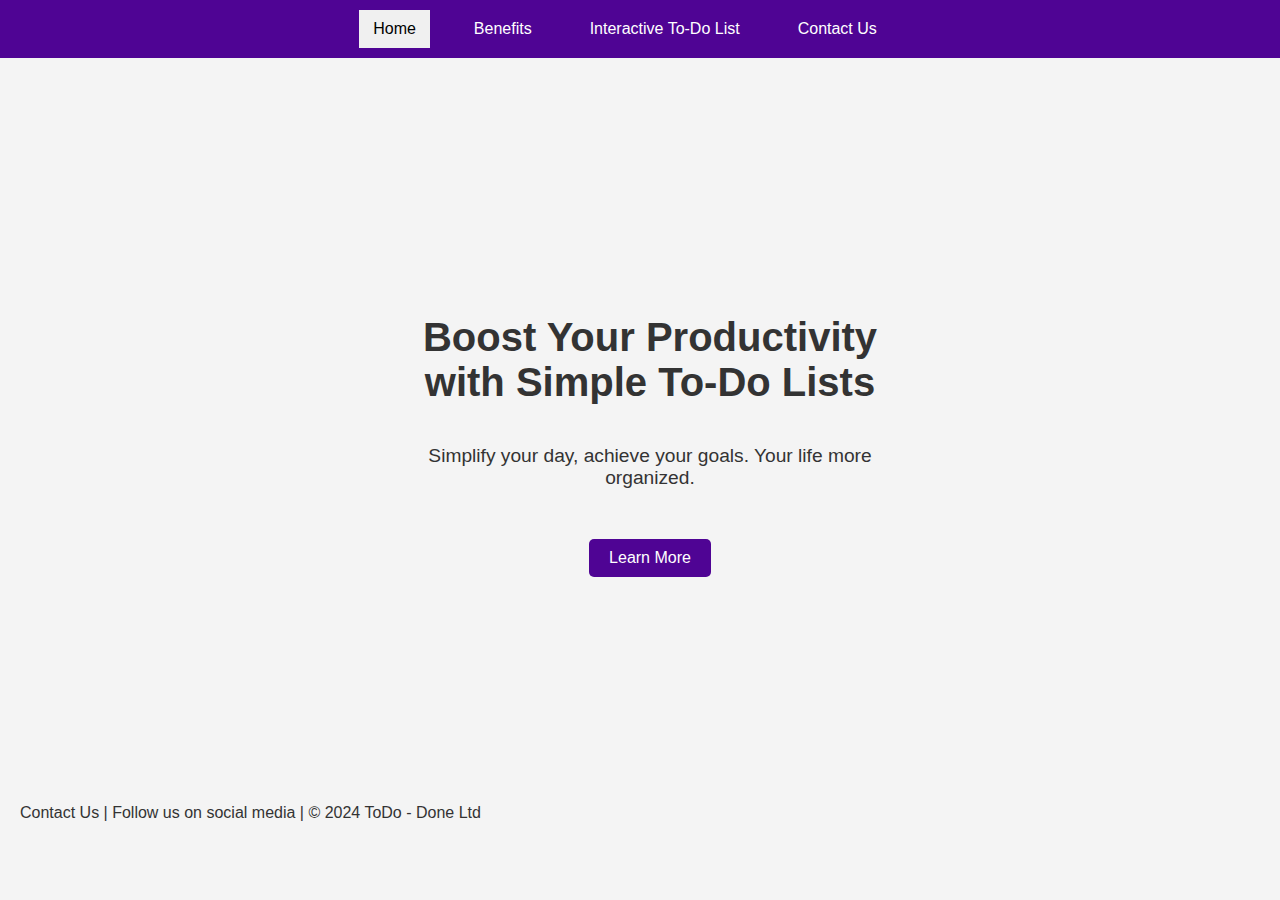
<file: index.html>
<!DOCTYPE html>
<html lang="en">

<head>
    <meta charset="UTF-8" />
    <meta name="viewport" content="width=device-width, initial-scale=1.0" />
    <link rel="stylesheet" href="css/style.css" />
    <title>Todo- Done</title>
</head>

<body>
    <!-- Header section with navigation menu -->
    <header>
        <div class="nav">
            <ul>
                <li class="nav-item"><a href="index.html">Home</a></li>
                <li class="nav-item"><a href="benefits.html">Benefits</a></li>
                <li class="nav-item"><a href="todoList.html">Interactive To-Do List</a></li>
                <li class="nav-item"><a href="contactUs.html">Contact Us</a></li>
            </ul>
        </div>
    </header>

    <!-- Main content section -->
    <div class="container">
        <div class="banner">
            <!-- Banner section with main heading and call-to-action -->
            <h1>Boost Your Productivity with Simple To-Do Lists</h1>
            <p>Simplify your day, achieve your goals. Your life more organized.</p>

            <!-- Call-to-action button linking to benefits page -->
            <a href="benefits.html" class="cta-button">Learn More</a>
        </div>
    </div>

    <!-- Footer section with additional information -->
    <footer>
        <p>
            Contact Us | Follow us on social media | &copy; 2024 ToDo - Done Ltd
        </p>
        <!-- Footer text including copyright notice -->
    </footer>

    <!-- Link to external JavaScript file -->
    <script src="js/navSelection.js"></script>
</body>

</html>
</file>
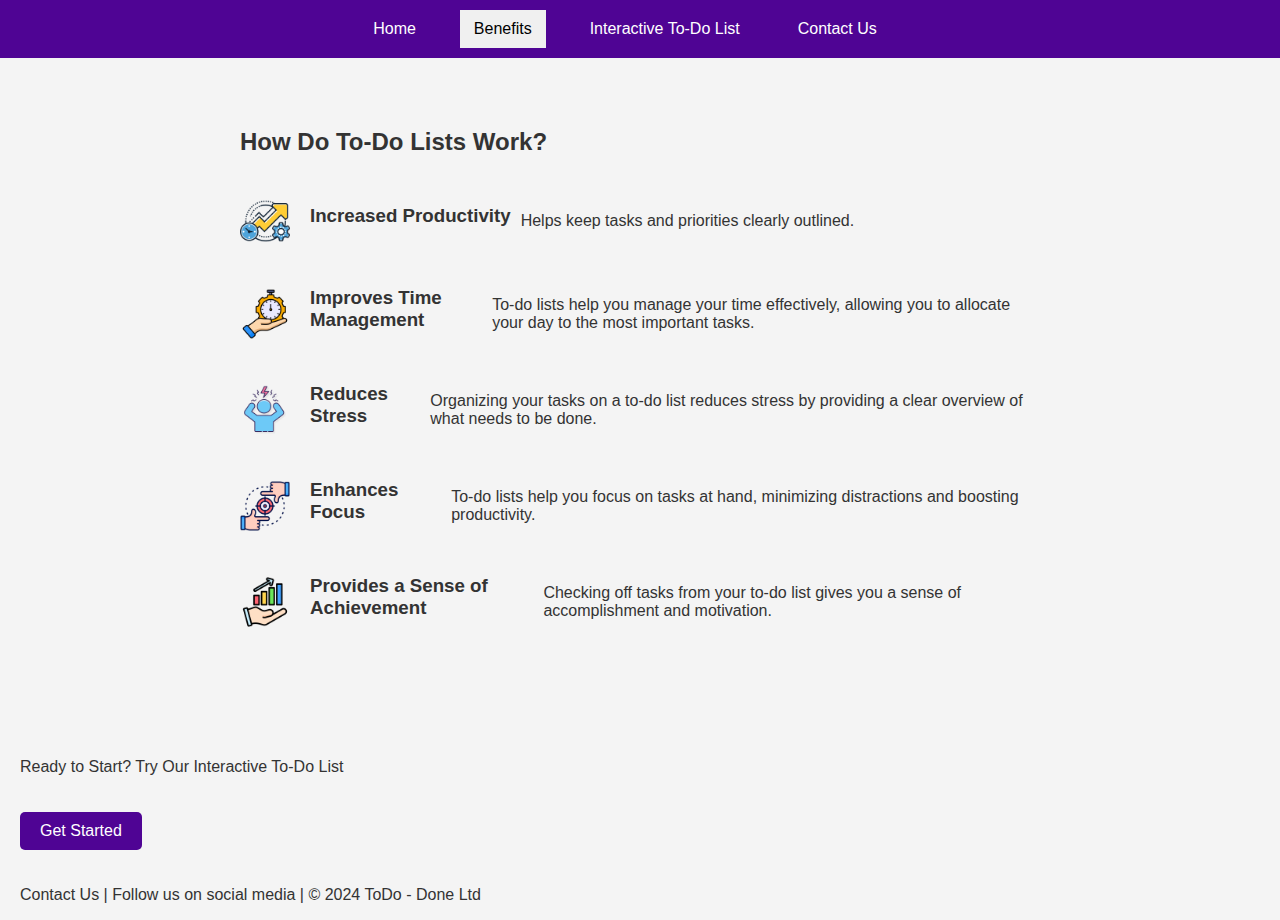
<file: benefits.html>
<!DOCTYPE html>
<html lang="en">
  <head>
    <meta charset="UTF-8" />
    <meta name="viewport" content="width=device-width, initial-scale=1.0" />
    <link rel="stylesheet" href="css/style.css" />
    <title>Benefits</title>
  </head>
  <body>
        <!-- Header section with navigation menu -->
    <header>
      <div class="nav">
        <ul>
            <li class="nav-item"><a href="index.html">Home</a></li>
            <li class="nav-item"><a href="benefits.html">Benefits</a></li>
            <li class="nav-item"><a href="todoList.html">Interactive To-Do List</a></li>
            <li class="nav-item"><a href="contactUs.html">Contact Us</a></li>
        </ul>
      </div>
    </header>

     <!-- Main content section for benefits of using to-do lists -->
    <main>
        <section class="benefits">
            <h2>How Do To-Do Lists Work?</h2>
            <div class="benefit">
                <img src="image/productivity.png" alt="Productivity">
                <h3>Increased Productivity</h3>
                <p>Helps keep tasks and priorities clearly outlined.</p>
            </div>
            <div class="benefit">
                <img src="image/time-management.png" alt="Time Management">
                <h3>Improves Time Management</h3>
                <p>To-do lists help you manage your time effectively, allowing you to allocate your day to the most important tasks.</p>
            </div>
            <div class="benefit">
                <img src="image/stress.png" alt="Stress Reduction">
                <h3>Reduces Stress</h3>
                <p>Organizing your tasks on a to-do list reduces stress by providing a clear overview of what needs to be done.</p>
            </div>
            <div class="benefit">
                <img src="image/focus.png" alt="Focus">
                <h3>Enhances Focus</h3>
                <p>To-do lists help you focus on tasks at hand, minimizing distractions and boosting productivity.</p>
            </div>
            <div class="benefit">
                <img src="image/achievement.png" alt="Achievement">
                <h3>Provides a Sense of Achievement</h3>
                <p>Checking off tasks from your to-do list gives you a sense of accomplishment and motivation.</p>
            </div>
              <!-- Section for animation or motivational message -->
            <div class="animation">
             <p>Check off your tasks and feel the satisfaction!</p>
            </div>
        </section>
        <!-- Call-to-action section -->
        <section class="cta">
            <p>Ready to Start? Try Our Interactive To-Do List</p>
            <a href="todoList.html" class="cta-button">Get Started</a>
    </main>
    <footer>
      <p>Contact Us | Follow us on social media | &copy; 2024 ToDo
       - Done Ltd</p>
  </footer>

  <script src="js/navSelection.js"></script>
  </body>
</html>
</file>
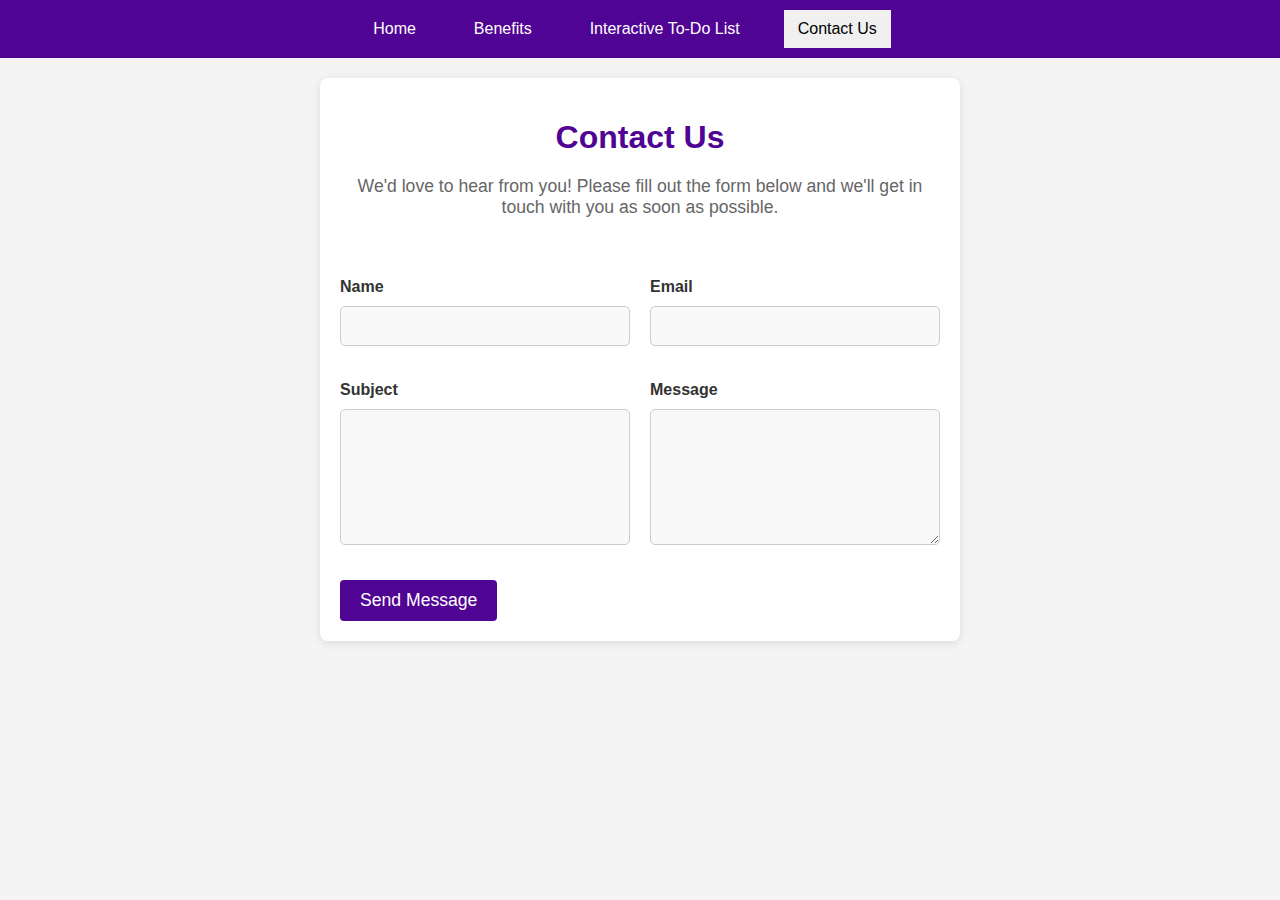
<file: contactUs.html>
<!DOCTYPE html>
<html lang="en">

<head>
    <meta charset="UTF-8">
    <meta name="viewport" content="width=device-width, initial-scale=1.0">
    <link rel="stylesheet" href="css/style.css">
    <title>Contact Us</title>
</head>

<body>
    <!-- Header section with navigation menu -->
    <header>
        <div class="nav">
            <ul>
                <li class="nav-item"><a href="index.html">Home</a></li>
                <li class="nav-item"><a href="benefits.html">Benefits</a></li>
                <li class="nav-item"><a href="todoList.html">Interactive To-Do List</a></li>
                <li class="nav-item"><a href="contactUs.html">Contact Us</a></li>
            </ul>
        </div>
    </header>
    <!-- Main content section for the contact form -->
    <div class="contact-container">
        <h1>Contact Us</h1>
        <p>We'd love to hear from you! Please fill out the form below and we'll get in touch with you as soon as
            possible.</p>
        <!-- Contact form for user input -->
        <form action="#" method="post">
            <div class="row">
                <div class="col">
                    <label for="name">Name</label>
                    <input type="text" id="name" name="name" required>
                </div>
                <div class="col">
                    <label for="email">Email</label>
                    <input type="email" id="email" name="email" required>
                </div>
                <div class="col">
                    <label for="subject">Subject</label>
                    <input type="text" id="subject" name="subject" required>
                </div>
                <div class="col">
                    <!-- Textarea for the message content -->
                    <label for="message">Message</label>
                    <textarea id="message" name="message" rows="6" required></textarea>
                </div>
                <!-- Submit button for the form -->
                <button type="submit">Send Message</button>
            </div>
        </form>
    </div>
    <script src="js/navSelection.js"></script>
</body>

</html>
</file>
<file: css/style.css>
body {
    /* Sets the base font and background color for the page */
    font-family: Arial, sans-serif;
    margin: 0;
    padding: 0;
    box-sizing: border-box;
    background-color: #f4f4f4;
    color: #333;
}

header {
    /* Styles the header with a background color, spacing, and layout alignment */
    background-color: #4f0494;
    padding: 10px 20px;
    display: flex;
    justify-content: space-between;
    align-items: center;
}

:root {
    /* Defines color variables for easy reuse throughout the CSS */
    --secondaryBackground: #4f0494;
    --text: #fff;
    --purple: #a56eeccb;
    --teal: #24feee;
}

.container {
    /* Centers the container and limits its width for better layout control */
    display: flex;
    flex-direction: column;
    align-items: center;
    justify-content: center;
    min-height: 80vh;
    padding: 0;
    margin: 10px auto 0 auto;
    max-width: 500px;
    width: 100%;
}

.stats-container {
    /* Styles the stats container with padding, border, and layout distribution */
    padding: 30px;
    border-radius: 20px;
    border: 2px solid var(--purple);
    display: flex;
    justify-content: space-between;
    gap: 10px;
    width: 100%;
}

.details {
    /* Ensures the details section takes up full width */
    width: 100%;
}

#progress {
    /* Styles the progress bar with initial width, height, and background color */
    width: 0;
    height: 10px;
    background-color: var(--teal);
    border-radius: 10px;
    transition: all 0.3s ease;
}

form {
    /* Styles the form with top margin and layout for responsive design */
    margin-top: 60px;
    width: 100%;
    display: flex;
    gap: 10px;
}

input {
    /* Styles input fields with padding, background color, and borders */
    flex: 1;
    padding: 16px;
    background: var(--secondaryBackground);
    border: 1px solid var(--purple);
    border-radius: 10px;
    outline: none;
    color: var(--text);
}

#newTask {
    /* Styles the button to add new tasks with circular shape and alignment */
    width: 50px;
    height: 50px;
    border-radius: 50%;
    display: flex;
    align-items: center;
    justify-content: center;
    background-color: var(--purple);
    color: var(--text);
    font-size: 30px;
    font-weight: bold;
    outline: none;
    cursor: pointer;
}

#progressBar {
    /* Styles the overall progress bar container */
    width: 100%;
    height: 10px;
    background-color: var(--secondaryBackground);
    border-radius: 5px;
    margin-top: 20px;
}

#numbers {
    /* Styles the circular number display */
    width: 100px;
    height: 100px;
    background-color: var(--purple);
    display: flex;
    align-items: center;
    justify-content: center;
    border-radius: 50%;
    font-size: 30px;
    font-weight: bold;
    outline: none;
    border: none;
    cursor: pointer;
}

#task-list {
    /* Styles the task list with flex layout and spacing between items */
    display: flex;
    flex-direction: column;
    gap: 10px;
    margin-top: 30px;
    width: 100%;
    list-style: none;
}

.taskItem {
    /* Styles each task item with background color, padding, and layout */
    width: 100%;
    display: flex;
    background-color: var(--secondaryBackground);
    padding: 5px;
    border-radius: 10px;
    justify-content: space-between;
    align-items: center;
    color: #fff;
}

.task {
    /* Aligns task details with spacing */
    display: flex;
    align-items: center;
    gap: 10px;
}

.taskinput {
    /* Styles the checkbox for each task */
    width: 20px;
    height: 20px;
    cursor: pointer;
}

.completed>p {
    /* Styles completed tasks with strikethrough and teal color */
    text-decoration: line-through;
    color: var(--teal);
}

.taskItem img {
    /* Sets the size of the icons for task items */
    width: 24px;
    height: 24px;
}

/* Button styles */
#startNow {
    /* Styles the "Start Now" button with color and alignment */
    width: 150px;
    height: 50px;
    border-radius: 10%;
    display: flex;
    align-items: center;
    justify-content: center;
    background-color: var(--purple);
    color: var(--text);
    font-size: 20px;
    font-weight: bold;
    outline: none;
    cursor: pointer;
}

.nav {
    /* Styles the navigation bar with flex layout and space distribution */
    margin: 0;
    padding: 0;
    display: flex;
    justify-content: center;
    width: 100%;
    overflow: auto;
    list-style: none;
}

ul {
    /* Styles unordered lists for navigation */
    display: flex;
    list-style-type: none;
    margin: 0;
    padding: 10px;
    overflow: hidden;
}

li a {
    /* Styles navigation links with padding and color */
    color: #fff;
    padding: 14px 14px;
    text-align: center;
    text-decoration: none;
    margin-right: 30px;
}
.nav-item a.active {
    background-color: #f0f0f0; /* Altere para a cor de fundo desejada */
    color: #000; /* Altere para a cor do texto desejada */
}

li a:hover {
    /* Changes the background and text color on hover for navigation links */
    background-color: #fff;
    color: var(--secondaryBackground);
}



.banner {
    /* Styles the banner with max width, height, and center alignment */
    display: block;
    width: 100%;
    max-width: 900px;
    height: auto;
    text-align: center;
    margin: auto;
    padding: 10px;
}

.banner h1 {
    /* Styles the main heading in the banner */
    padding: 10px;
    font-size: 2.5em;
}

.banner p {
    /* Styles the paragraph text in the banner */
    font-size: 1.2em;
    margin: 30px 0;
}

.banner>button {
    /* Adds margin to the button within the banner */
    margin-top: 10px;
}

/* Call-to-action button styles */
.cta-button {
    /* Styles the CTA button with background color and padding */
    background-color: #4f0494;
    color: white;
    padding: 10px 20px;
    text-decoration: none;
    border-radius: 5px;
    display: inline-block;
    margin-top: 20px;
}

.cta-button:hover {
    /* Changes background color on hover for the CTA button */
    background-color: #4f0494;
}

.cta {
    /* Centers content within the CTA section */
    padding: 20px;
    justify-content: center;
    align-items: center;
}

/* Benefit page styles */
.benefits {
    /* Sets a max-width for the benefits section and centers it */
    max-width: 800px;
    margin: 0 auto;
}

.benefits h2{
    padding: 50px 0 0 0;
    text-align: start;
}

.benefit {
    /* Aligns items within each benefit section and adds margin */
    display: flex;
    align-items: center;
    margin: 40px 0 20px 0;
}

.benefit img {
    /* Sets the size and margin for benefit icons */
    width: 50px;
    height: 50px;
    margin-right: 20px;
}

.benefit h3 {
    /* Removes margin from benefit headings */
    margin: 0 0 10px 0;
}

.benefit p {
    margin: 10px;
}

.animation {
    /* Centers the animation text */
    text-align: center;
    margin-top: 40px;
}

.animation p {
    /* Initial styles for animated text */
    font-size: 24px;
    color: #333;
    opacity: 0;
    /* Start with invisible text */
    transform: translateY(20px);
    /* Starts slightly below the end position */
    animation: fadeSlideUp 2s ease-in-out forwards;
    /* Apply the animation */
}

/* Animation keyframes */
@keyframes fadeSlideUp {
    0% {
        opacity: 0;
        transform: translateY(20px);
        /* Start down to up */
    }

    100% {
        opacity: 1;
        transform: translateY(0);
        /* Finish in the original position */
    }
}

/* Responsiveness */
@media (max-width: 768px) {
    .nav ul {
        /* Changes navigation layout to column on smaller screens */
        flex-direction: column;
        text-align: center;
    }

    .nav ul li {
        /* Adds margin to navigation items */
        margin-bottom: 10px;
    }

    .banner h1 {
        /* Adjusts font size of the banner heading */
        font-size: 2em;
    }

    .banner p {
        /* Adjusts font size of the banner paragraph */
        font-size: 1em;
    }

    .cta-button {
        /* Adjusts padding and font size of the CTA button */
        padding: 10px 15px;
        font-size: 0.9em;
    }

    .container {
        /* Adjusts padding and max width of the container */
        max-width: 100%;
        padding: 0 20px;
    }
}

@media (max-width: 480px) {
    .banner h1 {
        /* Further reduces font size for very small screens */
        font-size: 1.5em;
    }

    .banner p {
        /* Further reduces font size for the paragraph */
        font-size: 0.9em;
    }

    .cta-button {
        /* Further reduces padding and font size of the CTA button */
        padding: 10px;
        font-size: 0.9em;
    }

    .container {
        /* Reduces padding for the container on very small screens */
        max-width: 100%;
        padding: 0 10px;
    }
}

/* page Contact Us */
.contact-container {
    background-color: #fff;
    padding: 20px;
    border-radius: 8px;
    box-shadow: 0 2px 10px rgba(0, 0, 0, 0.1);
    max-width: 600px;
    width: 100%;
    margin: 20px auto;
}

.contact-container h1 {
    font-size: 2em;
    margin-bottom: 20px;
    color: var(--secondaryBackground);
    text-align: center;
}

.contact-container p {
    font-size: 1.1em;
    margin-bottom: 20px;
    color: #666;
    text-align: center;
}

form .inputContainer{
    display: flex;
    justify-content: center;
    align-content: center;
    width: 500px;
}

#taskInput{
    width: 400px;
    height: 50%;
}

#newTask{
    width: 50px;
    height: 50px;
    margin-left: 10px;
}

label {
    font-size: 1em;
    margin-bottom: 5px;
    color: #333;
}

input,
textarea {
    padding: 10px;
    margin-bottom: 15px;
    border: 1px solid var(--purple);
    border-radius: 4px;
    font-size: 1em;
    background-color: #f9f9f9;
    color: #333;

}

textarea {
    resize: horizontal;
}

button[type="submit"] {
    padding: 10px 20px;
    font-size: 1.1em;
    color: #fff;
    background-color: var(--secondaryBackground);
    border: none;
    border-radius: 4px;
    cursor: pointer;
    transition: background-color 0.3s ease;
}

button[type="submit"]:hover {
    background-color: var(--teal);
}

/* Responsiveness Contact Us */
@media (max-width: 768px) {
    .contact-container {
        padding: 15px;
    }

    .contact-container h1 {
        font-size: 1.8em;
    }

    button[type="submit"] {
        width: 100%;
    }
}

footer {
    margin-left: 20px;
}


.row {
    display: flex;
    flex-wrap: wrap;
    gap: 20px;
}

.col {
    flex: 1;
    min-width: 250px;
    display: flex;
    flex-direction: column;
}

.col label {
    margin-bottom: 10px;
    font-weight: bold;
}

.col input,
.col textarea {
    padding: 10px;
    border: 1px solid #ccc;
    border-radius: 5px;
    font-size: 16px;
    width: 100%;
    box-sizing: border-box;
}
</file>
